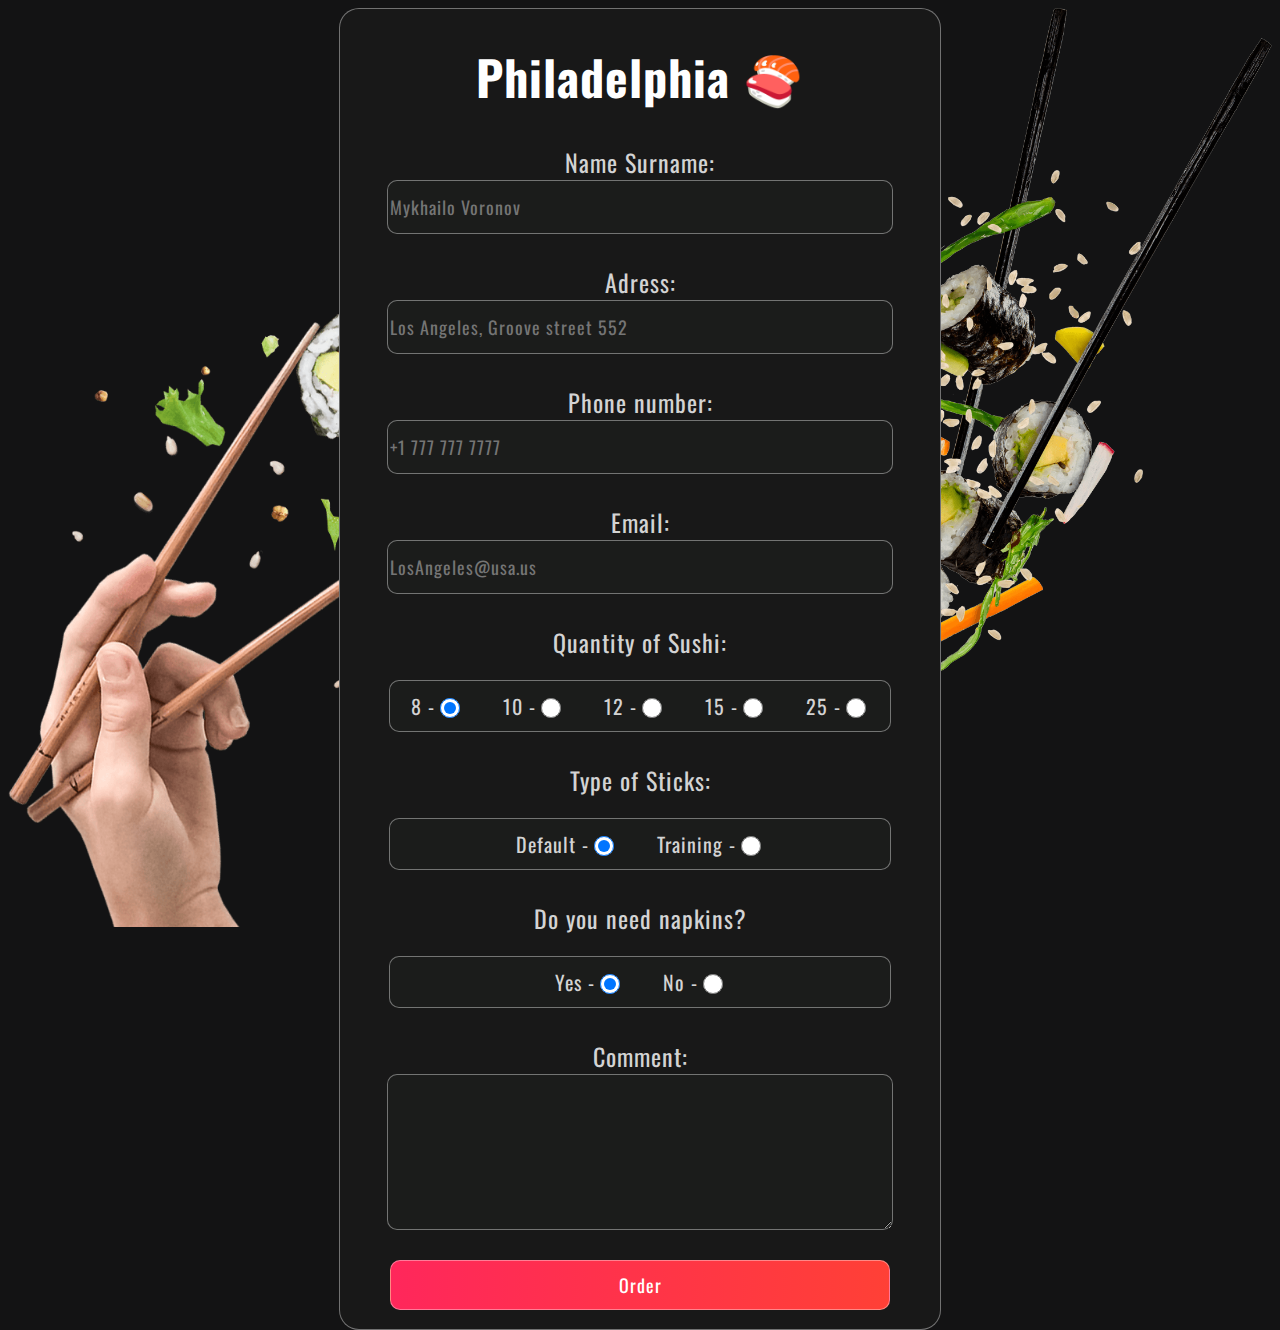
<file: page-2/index.html>
<!DOCTYPE html>
<html lang="en">
<head>
    <link rel="preconnect" href="https://fonts.googleapis.com">
<link rel="preconnect" href="https://fonts.gstatic.com" crossorigin>
<link href="https://fonts.googleapis.com/css2?family=Geist+Mono:wght@100..900&family=Gloria+Hallelujah&family=Gochi+Hand&family=Montserrat:ital,wght@0,100..900;1,100..900&family=Oswald:wght@200..700&display=swap" rel="stylesheet">
    <link rel="stylesheet" href="style.css">
    <meta charset="UTF-8">
    <meta name="viewport" content="width=device-width, initial-scale=1.0">
    <title>Document</title>
</head>
<body>
    <img src="../img/7c6105d5f231afa2af99fe6ab6cd7dd1.png" alt="">
    <img src="../img/22210ced659448c5faa290c1e28a2f46 (1).png" alt="">
    <form>
            <h1>Philadelphia &#127843;</h1>
            <div class="inputContainer">
                <label>Name Surname:</label>
                <input type="text" name="" placeholder="Mykhailo Voronov" required>
            </div>
            <div class="inputContainer">
                <label>Adress:</label>
                <input type="text" name="" placeholder="Los Angeles, Groove street 552" required>
            </div>
            <div class="inputContainer">
                <label>Phone number:</label>
                <input type="number" name="" placeholder="+1 777 777 7777" required>
            </div>
            <div class="inputContainer">
                <label>Email:</label>
                <input type="text" name="" placeholder="LosAngeles@usa.us" required>
            </div>
            <div class="inputContainer">
                <label>Quantity of Sushi:</label>
                <div class="sticks">
                    <div class="default">
                        8 - <input type="radio" name="Quantity" value="1" checked>
                    </div>
                    <div class="training">
                        10 - <input type="radio" name="Quantity" value="2">
                    </div>
                    <div class="training">
                        12 - <input type="radio" name="Quantity" value="3">
                    </div>
                    <div class="training">
                        15 - <input type="radio" name="Quantity" value="5">
                    </div>
                    <div class="training">
                        25 - <input type="radio" name="Quantity" value="6">
                    </div>
                </div>
                
                

            </div>
            <div class="inputContainer">
                <label>Type of Sticks:</label>
                <div class="sticks">
                    <div class="default">
                        Default - <input type="radio" name="sticks" value="1" checked>
                    </div>
                    <div class="training">
                        Training - <input type="radio" name="sticks" value="2">
                    </div>
                </div>
                
                

            </div>
            <div class="inputContainer">
                <label>Do you need napkins?</label>
                <div class="sticks">
                    <div class="default">
                        Yes - <input type="radio" name="napkins" value="1" checked>
                    </div>
                    <div class="training">
                        No - <input type="radio" name="napkins" value="2">
                    </div>
                </div>
                
                

            </div>
            <div class="inputContainer">
                <label>Comment:</label>
                <textarea name="" id=""></textarea>
            </div>
            <div class="inputContainer">
                <button>Order</button>
            </div>
            
            
    </form>
</body>
</html>
</file>
<file: page-2/style.css>
body{
    position: relative;
    background: #131314;
    height: 100vh;
    color: lightgray;
    font-family: "Oswald", serif;
    letter-spacing: 1px;
}
body img:first-child{
    position: absolute;
    width: 500px;
    height: auto;
    right: 0;
    z-index: -100;
}
body img:nth-child(2){
    position: absolute;
    width: 500px;
    left: 0;
    z-index: -100;
    top: 300px;
    height: auto;
    transform: scale(-1, 1)
}
h1{
    color: white;
    text-align: center;
    font-size: 48px;
}
.inputContainer{
    display: flex;
    align-items: center;
    flex-direction: column;
    margin-bottom: 30px;
}

input, textarea, button{
    position: relative;
    max-width: 500px;
    width: 100%;
    height: 50px;
    background: #1B1C1B;
    border: 1px solid rgba(255, 255, 255, 0.389);
    border-radius: 10px;
    font-family: "Oswald", serif;
    letter-spacing: 1px;
    font-size: 18px;
    color: white;
}

button{
    transition: all .2s;
    cursor: pointer;
    background: linear-gradient(to right, #FF275B, #FF4036);
}
textarea{
    height: 150px;
}
.sticks input{
    width: 20px;
    height: 20px;
}
.sticks{
    display: flex;
    justify-content: center     ;
    border-radius: 10px;

    background: #1B1C1B;
    max-width: 500px;
    width: 100%;
    height: 50px;
    border: 1px solid rgba(255, 255, 255, 0.389);


    margin-top: 20px;
    display: flex;
    flex-direction: row;
    gap: 40px;
}
.default, .training{
    font-size: 20px;
    display: flex;
    align-items: center ;
}
.quantity{
    display: flex;
    flex-direction: row;
    justify-content: center;
    gap: 10px;
}
.quantity input{
    width: 20px;
    height: 20px;
}
label{
    font-size: 24px;
}
form{
    margin: auto;
    background: #181818;
    width: 600px;
    height: 1320px;
    border: 1px solid rgba(255, 255, 255, 0.389);
    border-radius: 20px;
}
button:hover{
    box-shadow: 0 0 10px rgba(255, 255, 255, 0.522);
}
</file>
